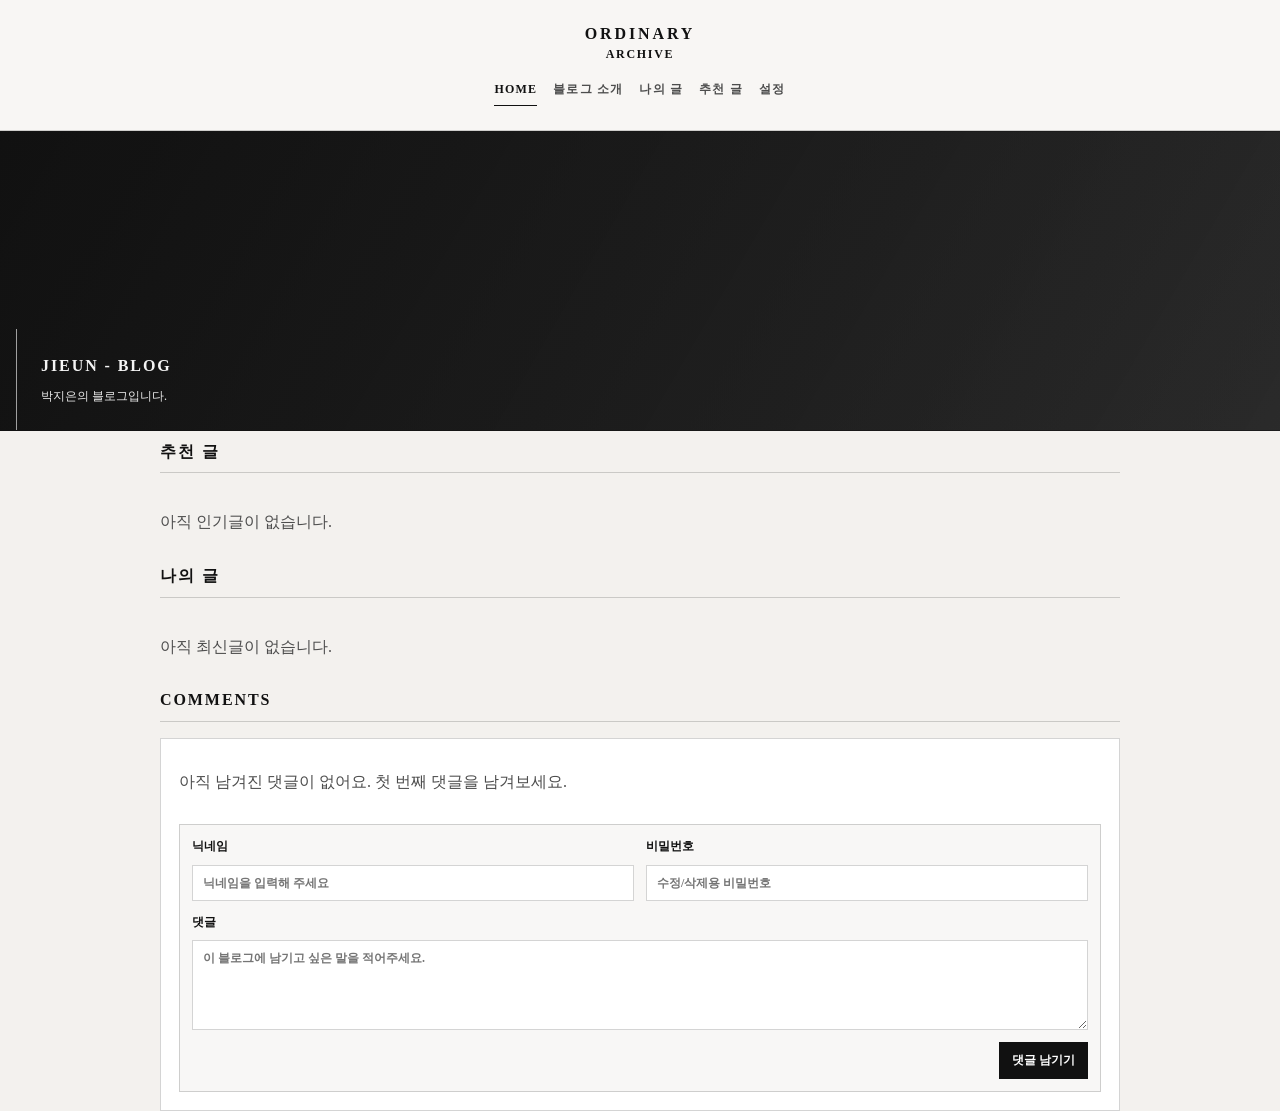
<file: index.html>
<!DOCTYPE html>
<html lang="ko">
<head>
  <meta charset="UTF-8" />
  <meta name="viewport" content="width=device-width, initial-scale=1.0" />
  <title>My Blog</title>
  <link rel="stylesheet" href="style.css" />
</head>
<body>
  <!-- ===== 헤더 / 브랜드 / 네비게이션 ===== -->
  <header class="site-header">
    <div class="brand-row">
      <div class="brand" aria-label="블로그 이름">
        <span class="brand-main">ORDINARY</span>
        <span class="brand-sub">archive</span>
      </div>
    </div>
    <div id="menu-container" class="menu"></div>
  </header>

  <!-- ===== 메인 페이지 콘텐츠 ===== -->
  <main class="page-shell home-shell">
    <!-- 메인 히어로 영역: 배경 이미지와 소개 문구 -->
    <section id="home" class="hero" aria-label="블로그 메인 배경">
      <div class="hero-content">
        <h1>jieun - blog</h1>
        <p> 박지은의 블로그입니다.</p>
      </div>
    </section>

    <!-- 추천 글 카드 영역 -->
    <section id="featured" class="content-section" aria-label="인기 글">
      <div class="section-head">
        <h2>추천 글</h2>
      </div>
      <div id="popularPosts" class="featured-grid"></div>
    </section>

    <!-- 최신 글 목록 영역 -->
    <section id="my-posts" class="content-section" aria-label="나의 글">
      <div class="section-head">
        <h2>나의 글</h2>
      </div>
      <div id="latestPosts" class="featured-grid"></div>
    </section>

    <!-- 댓글 영역: 작성 폼 + 댓글 리스트 -->
    <section id="comments" class="content-section comment-section" aria-label="Blog comments">
      <div class="section-head">
        <h2>Comments</h2>
      </div>

      <div class="comment-panel">
        <div id="commentList" class="comment-list" aria-live="polite"></div>

        <form id="commentForm" class="comment-form">
          <div class="comment-inputs">
            <label class="field-group">
              <span>닉네임</span>
              <input id="commentAuthor" type="text" maxlength="20" placeholder="닉네임을 입력해 주세요" aria-label="닉네임" />
            </label>
            <label class="field-group">
              <span>비밀번호</span>
              <input id="commentPassword" type="password" maxlength="20" placeholder="수정/삭제용 비밀번호" aria-label="비밀번호" />
            </label>
          </div>
          <label class="field-group comment-field">
            <span>댓글</span>
            <textarea id="commentMessage" rows="4" maxlength="300" placeholder="이 블로그에 남기고 싶은 말을 적어주세요." aria-label="댓글 내용"></textarea>
          </label>
          <div class="comment-submit-wrap">
            <button type="submit" class="comment-submit">댓글 남기기</button>
          </div>
        </form>
      </div>
    </section>
  </main>

  <script src="script.js"></script>
</body>
</html>
</file>
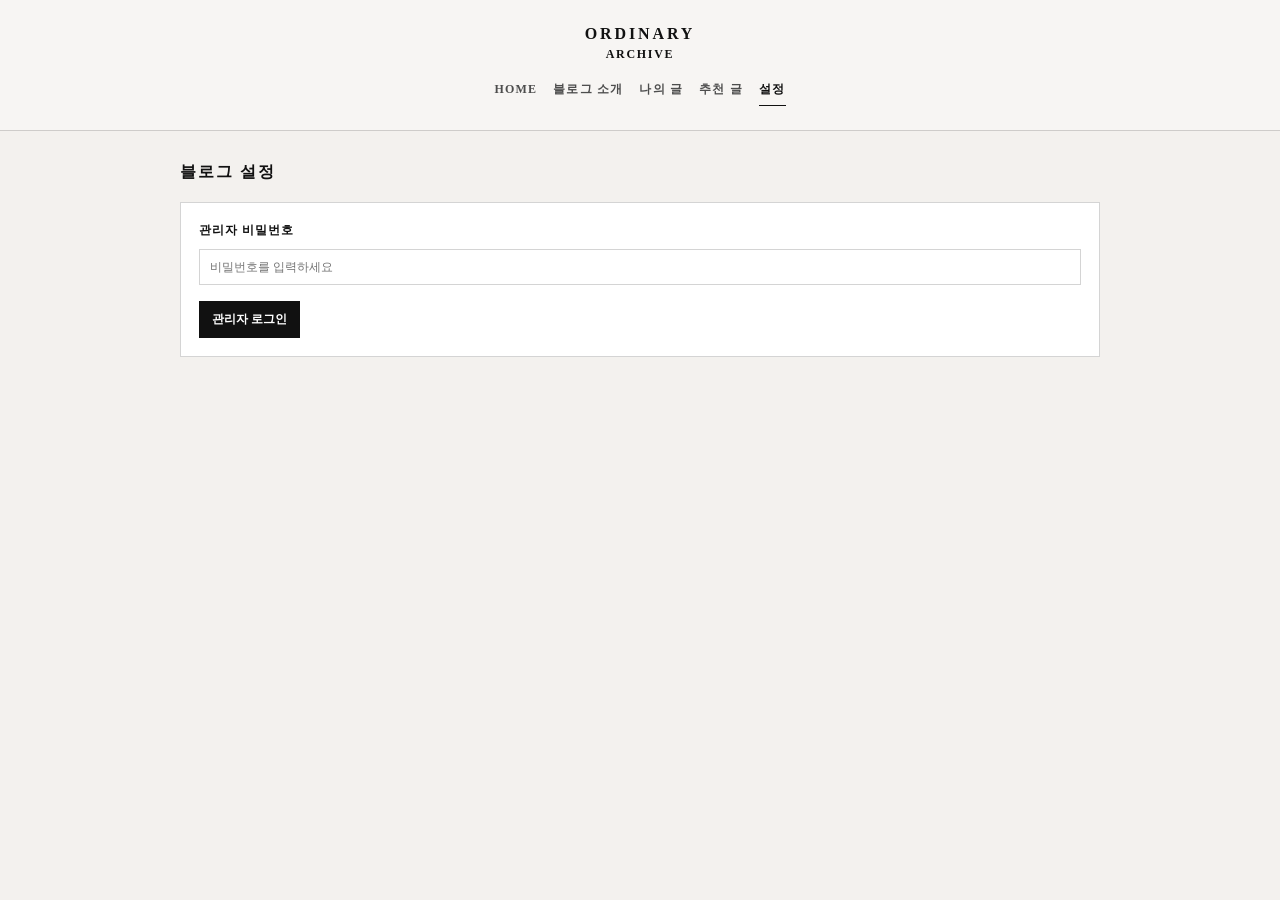
<file: settings.html>
<!DOCTYPE html>
<html lang="ko">
<head>
  <meta charset="UTF-8" />
  <meta name="viewport" content="width=device-width, initial-scale=1.0" />
  <title>블로그 설정</title>
  <link rel="stylesheet" href="style.css" />
</head>
<body>
  <!-- ===== 상단 헤더 / 메뉴 ===== -->
  <header class="site-header">
    <div class="brand-row">
      <div class="brand" aria-label="블로그 이름">
        <span class="brand-main">ORDINARY</span>
        <span class="brand-sub">archive</span>
      </div>
    </div>
    <div id="menu-container" class="menu"></div>
  </header>

  <!-- ===== 관리자 설정 페이지 ===== -->
  <main class="page-shell">
    <h1 class="page-title">블로그 설정</h1>

    <section class="form-panel">
      <div id="adminGate" class="form-stack">
        <div class="form-row">
          <label class="form-label" for="adminPassword">관리자 비밀번호</label>
          <input id="adminPassword" class="text-input" type="password" placeholder="비밀번호를 입력하세요" />
        </div>
        <div class="form-actions">
          <button id="adminLoginBtn" class="primary-btn" type="button">관리자 로그인</button>
          <span id="adminMessage" class="status-text" aria-live="polite"></span>
        </div>
      </div>

      <div id="adminSettings" style="display: none;" class="form-stack">
        <details class="collapsible-panel" open>
          <summary>홈 배경 / 비밀번호</summary>
          <div class="collapsible-body">
            <div class="form-row">
              <label class="form-label" for="bgFileInput">홈 배경 이미지 파일</label>
              <input id="bgFileInput" class="file-input" type="file" accept="image/*" />
            </div>

            <div class="form-row">
              <label class="form-label" for="newAdminPassword">관리자 비밀번호 변경</label>
              <input id="newAdminPassword" class="text-input" type="password" placeholder="새 비밀번호를 입력하세요" />
            </div>

            <div class="form-actions">
              <button id="bgApplyBtn" class="primary-btn" type="button">배경 저장</button>
              <button id="passwordChangeBtn" class="secondary-btn" type="button">비밀번호 변경</button>
              <button id="adminLogoutBtn" class="secondary-btn" type="button">로그아웃</button>
            </div>

            <div id="settingsMessage" class="status-text" aria-live="polite"></div>
          </div>
        </details>

        <details class="collapsible-panel">
          <summary>블로그 소개 수정</summary>
          <div class="collapsible-body">
            <form id="aboutEditorForm" class="form-stack">
              <div class="form-row">
                <label class="form-label" for="aboutTitleInput">소개 제목</label>
                <input id="aboutTitleInput" class="text-input" type="text" placeholder="예: 나의 하루를 사진으로 남기는 공간" />
              </div>

              <div class="form-row">
                <label class="form-label" for="aboutIntroInput">한 줄 소개</label>
                <textarea id="aboutIntroInput" class="textarea-input" placeholder="예: 이 블로그는 내가 좋아하는 순간을 사진과 글로 남기는 공간입니다."></textarea>
              </div>

              <div class="form-row">
                <label class="form-label" for="aboutMainImageInput">메인 사진</label>
                <input id="aboutMainImageInput" class="file-input" type="file" accept="image/*" />
              </div>

              <div class="form-row">
                <label class="form-label" for="aboutSecondaryImageInput">보조 사진</label>
                <input id="aboutSecondaryImageInput" class="file-input" type="file" accept="image/*" />
              </div>

              <div class="form-actions">
                <button class="primary-btn" type="submit">소개 저장</button>
                <span id="aboutStatus" class="status-text" aria-live="polite"></span>
              </div>
            </form>
          </div>
        </details>

        <details class="collapsible-panel">
          <summary>글쓰기 / 수정하기</summary>
          <div class="collapsible-body">
            <form id="postForm" class="form-stack">
              <input id="postId" type="hidden" />

              <div class="form-row">
                <label class="form-label" for="postTitle">제목</label>
                <input id="postTitle" class="text-input" type="text" placeholder="제목을 입력하세요" />
              </div>

              <div class="form-row">
                <label class="form-label">카테고리</label>
                <div id="categoryOptions" class="category-picker" aria-label="카테고리 선택"></div>
                <input id="postCategory" type="hidden" />
              </div>

              <div class="form-row">
                <label class="form-label">글쓰기 방식</label>
                <div class="toggle-row">
                  <button id="toggleHandwriteMode" class="secondary-btn" type="button">손글씨 메모 모드</button>
                  <span class="hint-text">사진 스크랩과 손글씨 메모를 함께 남겨 보세요.</span>
                </div>
              </div>

              <div id="handwritePanel" class="handwrite-panel" style="display: none;">
                <div class="handwrite-toolbar">
                  <div class="color-picker" aria-label="펜 색상">
                    <button class="color-swatch active" type="button" data-color="#2f1d1a" style="--swatch:#2f1d1a" aria-label="갈색 펜"></button>
                    <button class="color-swatch" type="button" data-color="#d45a5a" style="--swatch:#d45a5a" aria-label="레드 펜"></button>
                    <button class="color-swatch" type="button" data-color="#5377a7" style="--swatch:#5377a7" aria-label="블루 펜"></button>
                    <button class="color-swatch" type="button" data-color="#6a9b78" style="--swatch:#6a9b78" aria-label="그린 펜"></button>
                    <button class="color-swatch" type="button" data-color="#d9a44d" style="--swatch:#d9a44d" aria-label="옐로 펜"></button>
                  </div>
                  <button id="eraserToolBtn" class="secondary-btn" type="button">지우개</button>
                  <div class="sticker-row" aria-label="스티커">
                    <button class="sticker-btn" type="button" data-sticker="★">★</button>
                    <button class="sticker-btn" type="button" data-sticker="♥">♥</button>
                    <button class="sticker-btn" type="button" data-sticker="✦">✦</button>
                    <button class="sticker-btn" type="button" data-sticker="☀">☀</button>
                  </div>
                </div>
                <canvas id="handwriteCanvas" width="760" height="320" aria-label="손글씨 영역"></canvas>
                <div class="form-actions">
                  <button id="clearHandwriteBtn" class="secondary-btn" type="button">초기화</button>
                  <button id="saveHandwriteBtn" class="secondary-btn" type="button">손글씨 저장</button>
                </div>
                <input id="postSketch" type="hidden" />
              </div>

              <div class="form-row">
                <label class="form-label" for="postContent">내용</label>
                <textarea id="postContent" class="textarea-input" placeholder="오늘의 이야기를 작성해 주세요."></textarea>
              </div>

              <div class="form-row">
                <label class="form-label" for="scrapbookImage">사진 스크랩</label>
                <input id="scrapbookImage" class="file-input" type="file" accept="image/*" />
              </div>

              <div class="form-row">
                <label class="form-label" for="postGalleryFiles">사진 첨부</label>
                <input id="postGalleryFiles" class="file-input" type="file" accept="image/*" multiple />
                <div id="galleryPreview" class="gallery-preview" aria-live="polite"></div>
                <input id="postCoverImage" type="hidden" />
              </div>

              <div class="form-actions">
                <button class="primary-btn" type="submit">저장하기</button>
                <span id="saveStatus" class="status-text" aria-live="polite"></span>
              </div>
            </form>
          </div>
        </details>

        <details class="collapsible-panel">
          <summary>내 글 관리</summary>
          <div class="collapsible-body">
            <div id="myPostList" class="admin-post-list"></div>
          </div>
        </details>
      </div>
    </section>
  </main>

  <!-- ===== 자바스크립트 연결 ===== -->
  <script src="script.js"></script>
</body>
</html>
</file>
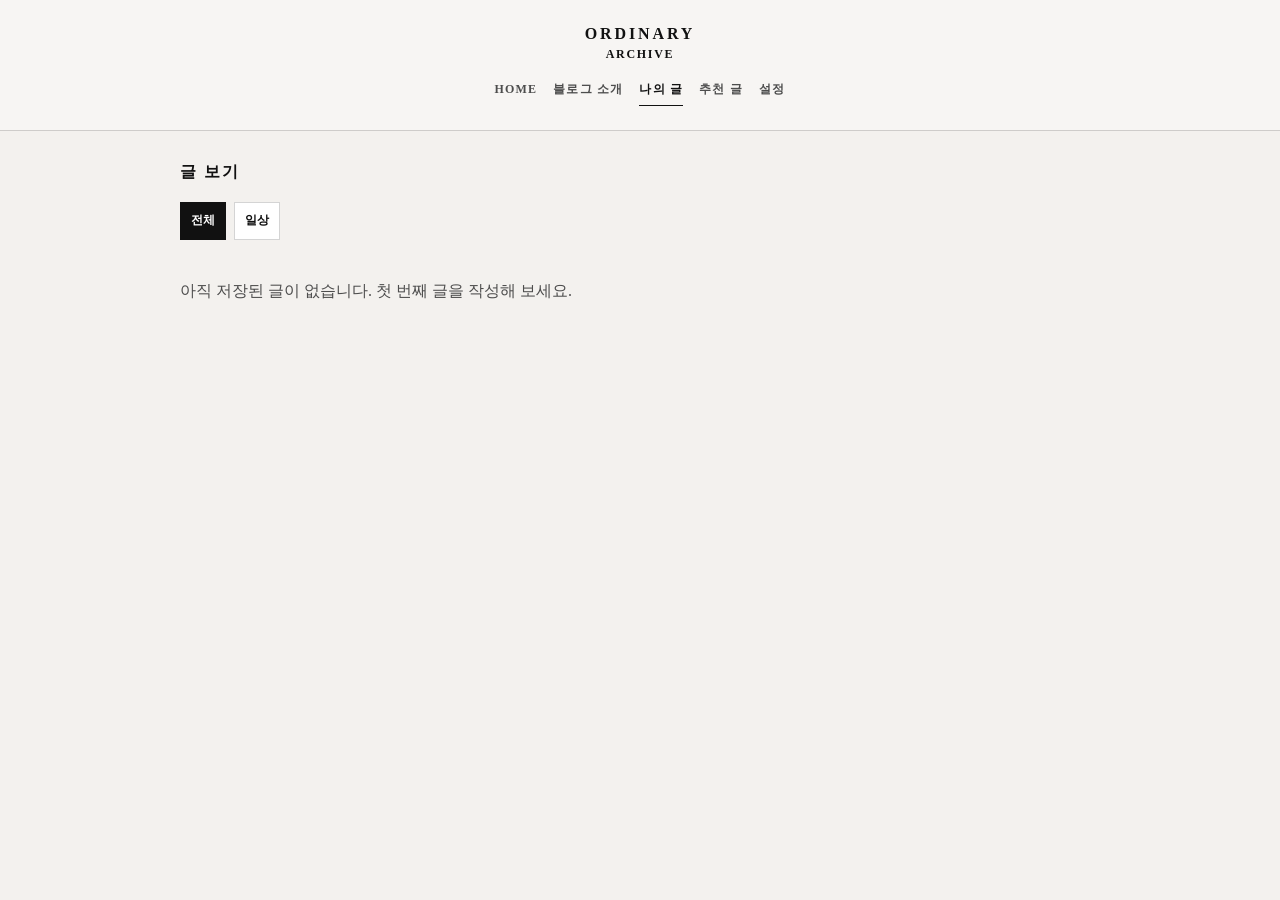
<file: view.html>
<!DOCTYPE html>
<html lang="ko">
<head>
  <meta charset="UTF-8" />
  <meta name="viewport" content="width=device-width, initial-scale=1.0" />
  <title>블로그 글 보기</title>
  <link rel="stylesheet" href="style.css" />
</head>
<body>
  <!-- ===== 상단 헤더 / 메뉴 ===== -->
  <header class="site-header">
    <div class="brand-row">
      <div class="brand" aria-label="블로그 이름">
        <span class="brand-main">ORDINARY</span>
        <span class="brand-sub">archive</span>
      </div>
    </div>
    <div id="menu-container" class="menu"></div>
  </header>

  <!-- ===== 글 목록 / 카테고리 필터 영역 ===== -->
  <main class="page-shell">
    <h1 class="page-title">글 보기</h1>
    <div class="category-nav-wrap">
      <div id="categoryFilters" class="category-filters" aria-label="카테고리 필터"></div>
    </div>
    <div id="postList" class="posts-board" aria-live="polite"></div>
  </main>

  <!-- ===== 자바스크립트 연결 ===== -->
  <script src="script.js"></script>
</body>
</html>
</file>
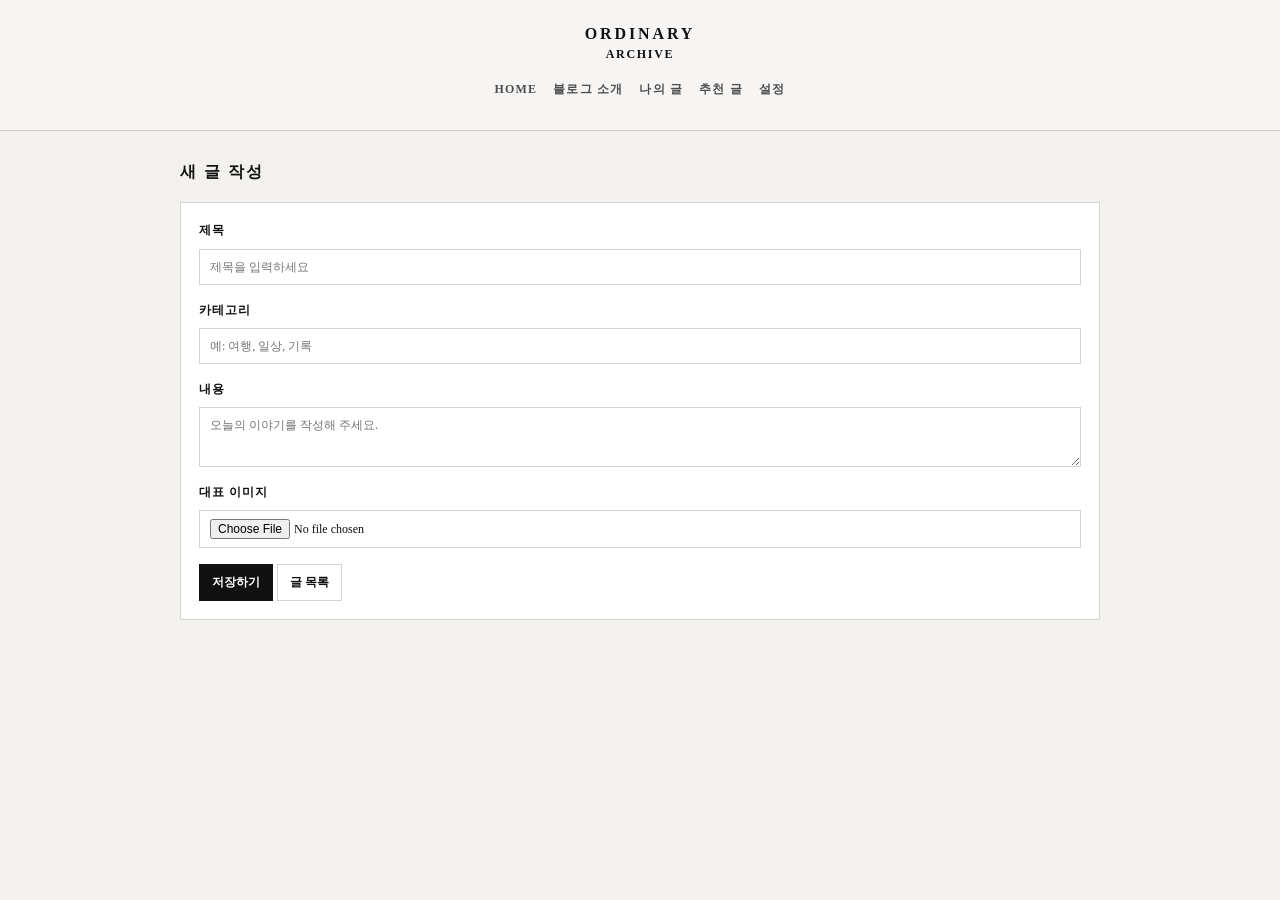
<file: writePage.html>
<!DOCTYPE html>
<html lang="ko">
<head>
  <meta charset="UTF-8" />
  <meta name="viewport" content="width=device-width, initial-scale=1.0" />
  <title>글쓰기</title>
  <link rel="stylesheet" href="style.css" />
</head>
<body>
  <!-- ===== 상단 헤더 / 메뉴 ===== -->
  <header class="site-header">
    <div class="brand-row">
      <div class="brand" aria-label="블로그 이름">
        <span class="brand-main">ORDINARY</span>
        <span class="brand-sub">archive</span>
      </div>
    </div>
    <div id="menu-container" class="menu"></div>
  </header>

  <!-- ===== 글 작성 폼 ===== -->
  <main class="page-shell">
    <h1 class="page-title">새 글 작성</h1>

    <section class="form-panel">
      <form id="postForm" class="form-stack">
        <input id="postId" type="hidden" />

        <div class="form-row">
          <label class="form-label" for="postTitle">제목</label>
          <input id="postTitle" class="text-input" type="text" placeholder="제목을 입력하세요" />
        </div>

        <div class="form-row">
          <label class="form-label" for="postCategory">카테고리</label>
          <input id="postCategory" class="text-input" type="text" placeholder="예: 여행, 일상, 기록" />
        </div>

        <div class="form-row">
          <label class="form-label" for="postContent">내용</label>
          <textarea id="postContent" class="textarea-input" placeholder="오늘의 이야기를 작성해 주세요."></textarea>
        </div>

        <div class="form-row">
          <label class="form-label" for="postImage">대표 이미지</label>
          <input id="postImage" class="file-input" type="file" accept="image/*" />
        </div>

        <div class="form-actions">
          <button class="primary-btn" type="submit">저장하기</button>
          <button class="secondary-btn" type="button" onclick="location.href='view.html'">글 목록</button>
          <span id="saveStatus" class="status-text" aria-live="polite"></span>
        </div>
      </form>
    </section>
  </main>

  <!-- ===== 자바스크립트 연결 ===== -->
  <script src="script.js"></script>
</body>
</html>
</file>
<file: style.css>
﻿:root {
  --bg: #f3f1ee;
  --panel: #ffffff;
  --paper: #f8f7f6;
  --ink: #111111;
  --muted: #4d4d4d;
  --line: rgba(17, 17, 17, 0.18);
  --soft: #e9e5e1;
  --font-main: Georgia, "Times New Roman", serif;
}

* {
  box-sizing: border-box;
}

html {
  scroll-behavior: smooth;
}

body {
  margin: 0;
  min-height: 100vh;
  background: var(--bg);
  color: var(--ink);
  font-family: var(--font-main);
  font-size: 16px;
  line-height: 1.6;
}

img {
  max-width: 100%;
  display: block;
}

a {
  color: inherit;
  text-decoration: none;
}

button,
input,
textarea {
  font: inherit;
}

button {
  cursor: pointer;
}

.site-header {
  position: sticky;
  top: 0;
  z-index: 20;
  background: rgba(248, 246, 244, 0.96);
  border-bottom: 1px solid var(--line);
}

.brand-row {
  max-width: 960px;
  margin: 0 auto;
  padding: 24px 20px 12px;
  display: flex;
  justify-content: center;
}

.brand {
  display: flex;
  flex-direction: column;
  align-items: center;
  gap: 4px;
  letter-spacing: 0.18em;
  text-transform: uppercase;
}

.brand-main {
  font-size: 16px;
  font-weight: 700;
  line-height: 1.2;
}

.brand-sub {
  font-size: 12px;
  font-weight: 700;
  letter-spacing: 0.14em;
  line-height: 1.2;
}

.menu {
  max-width: 960px;
  margin: 0 auto;
  padding: 0 20px 12px;
}

.menu ul {
  list-style: none;
  display: flex;
  justify-content: center;
  flex-wrap: wrap;
  gap: 16px;
  padding: 0;
  margin: 0;
}

.menu a {
  display: inline-block;
  padding: 6px 0;
  border-bottom: 1px solid transparent;
  color: var(--muted);
  font-size: 12px;
  font-weight: 700;
  letter-spacing: 0.1em;
  text-transform: uppercase;
}

.menu a:hover,
.menu a.active {
  color: var(--ink);
  border-color: var(--ink);
}

.page-shell {
  max-width: 960px;
  margin: 0 auto;
  padding: 28px 20px 80px;
}

.home-shell {
  max-width: none;
  padding: 0;
}

.home-shell > section:not(.hero),
.home-shell > .info-grid {
  width: min(960px, calc(100% - 40px));
  margin: 0 auto;
}

.hero {
  position: relative;
  min-height: 300px;
  display: flex;
  align-items: flex-end;
  background-size: cover;
  background-position: center;
  background-color: #111111;
  border-top: 1px solid var(--line);
  border-bottom: 1px solid var(--line);
}

.hero::before {
  content: "";
  position: absolute;
  inset: 0;
  background: linear-gradient(120deg, rgba(17, 17, 17, 0.82), rgba(70, 70, 70, 0.25));
}

.hero-content {
  position: relative;
  z-index: 1;
  max-width: 640px;
  padding: 24px 0 24px 24px;
  margin: 0 0 0 16px;
  border-left: 1px solid rgba(255, 255, 255, 0.6);
}

.hero-badge {
  display: inline-block;
  margin-bottom: 8px;
  color: #f5f5f5;
  font-size: 12px;
  font-weight: 700;
  letter-spacing: 0.12em;
  text-transform: uppercase;
}

.hero h1 {
  margin: 0 0 8px;
  color: #f4f4f4;
  font-size: 16px;
  font-weight: 700;
  line-height: 1.6;
  letter-spacing: 0.12em;
  text-transform: uppercase;
}

.hero p {
  max-width: 520px;
  margin: 0;
  color: rgba(255, 255, 255, 0.92);
  font-size: 12px;
  line-height: 1.6;
}

.content-section {
  margin-top: 32px;
}

.section-head {
  margin-bottom: 16px;
  padding-top: 8px;
  padding-bottom: 8px;
  border-bottom: 1px solid var(--line);
}

.section-head h2,
.section-head h3,
.page-title {
  margin: 0;
  color: var(--ink);
  font-size: 16px;
  font-weight: 700;
  letter-spacing: 0.12em;
  text-transform: uppercase;
}

.featured-grid {
  display: grid;
  grid-template-columns: repeat(3, minmax(0, 1fr));
  gap: 18px;
}

.card {
  background: var(--panel);
  border: 1px solid var(--line);
}

.card-link {
  display: block;
  height: 100%;
  color: inherit;
}

.card-thumb {
  height: 180px;
  background-size: cover;
  background-position: center;
  background-color: var(--soft);
  border-bottom: 1px solid var(--line);
}

.card-thumb.placeholder {
  display: flex;
  align-items: center;
  justify-content: center;
  color: var(--muted);
  font-size: 12px;
  letter-spacing: 0.14em;
  text-transform: uppercase;
  background: var(--soft);
}

.card-body {
  padding: 16px;
}

.card-meta {
  display: flex;
  align-items: center;
  justify-content: space-between;
  gap: 8px;
  margin-bottom: 10px;
}

.card-tag {
  display: inline-block;
  color: var(--ink);
  font-size: 12px;
  font-weight: 700;
  letter-spacing: 0.08em;
  text-transform: uppercase;
}

.card-views,
.post-meta,
.post-header {
  font-size: 12px;
  color: var(--muted);
}

.card h3,
.post-title,
.about-preview-copy h3,
.story-copy h2,
.hero-title {
  margin: 0;
  color: var(--ink);
  font-size: 16px;
  font-weight: 700;
  line-height: 1.5;
}

.card p,
.post-preview,
.about-preview-copy p,
.hero-intro-block p,
.story-aside p,
.story-copy p,
.post-content-paragraph,
.comment-item p {
  margin: 0;
  color: var(--ink);
  font-size: 16px;
  line-height: 1.6;
}

.post-card {
  background: var(--panel);
  border: 1px solid var(--line);
  padding: 20px;
}

.post-summary {
  display: flex;
  flex-direction: column;
}

.post-visual {
  width: 100%;
  height: 200px;
  overflow: hidden;
  border: 1px solid var(--line);
  background: var(--soft);
}

.post-visual img {
  width: 100%;
  height: 100%;
  object-fit: cover;
}

.post-visual.placeholder {
  display: flex;
  align-items: center;
  justify-content: center;
  color: var(--muted);
  font-size: 12px;
  letter-spacing: 0.14em;
  text-transform: uppercase;
}

.post-body {
  padding-top: 16px;
}

.post-header {
  display: flex;
  justify-content: space-between;
  align-items: center;
  gap: 8px;
  margin-bottom: 8px;
}

.post-detail-header {
  margin-bottom: 18px;
}

.post-detail-bar {
  display: flex;
  justify-content: space-between;
  align-items: center;
  gap: 12px;
  padding-bottom: 8px;
  border-bottom: 1px solid var(--line);
}

.left-tools,
.right-tools,
.admin-post-actions,
.comment-actions {
  display: flex;
  align-items: center;
  gap: 8px;
  flex-wrap: wrap;
}

.ghost-btn,
.action-btn,
.comment-submit,
.comment-action,
.comment-dialog-cancel,
.comment-dialog-confirm,
.primary-btn,
.secondary-btn,
.category-filter,
.category-chip,
.sticker-btn {
  border: 1px solid var(--line);
  background: var(--panel);
  color: var(--ink);
  font-size: 12px;
  font-weight: 700;
  padding: 8px 12px;
}

.comment-submit,
.comment-dialog-confirm,
.primary-btn {
  background: var(--ink);
  color: #ffffff;
  border-color: var(--ink);
}

.comment-section {
  margin-top: 36px;
}

.comment-panel {
  display: flex;
  flex-direction: column;
  gap: 18px;
  padding: 18px;
  background: var(--panel);
  border: 1px solid var(--line);
}

.comment-list {
  display: flex;
  flex-direction: column;
  gap: 14px;
}

.comment-item {
  padding-top: 12px;
  border-top: 1px solid var(--line);
}

.comment-meta {
  display: flex;
  justify-content: space-between;
  align-items: flex-start;
  gap: 12px;
  margin-bottom: 8px;
}

.comment-author-wrap {
  display: flex;
  align-items: center;
  flex-wrap: wrap;
  gap: 8px;
}

.comment-author {
  font-size: 16px;
  font-weight: 700;
}

.comment-date {
  font-size: 12px;
  color: var(--muted);
}

.comment-form {
  display: flex;
  flex-direction: column;
  gap: 12px;
  padding: 12px;
  background: var(--paper);
  border: 1px solid var(--line);
}

.comment-inputs {
  display: grid;
  grid-template-columns: 1fr 1fr;
  gap: 12px;
}

.field-group {
  display: flex;
  flex-direction: column;
  gap: 8px;
  color: var(--ink);
  font-size: 12px;
  font-weight: 700;
}

.field-group input,
.field-group textarea,
.text-input,
.textarea-input,
.file-input {
  width: 100%;
  border: 1px solid var(--line);
  background: var(--panel);
  color: var(--ink);
  padding: 8px 10px;
  font-size: 12px;
  line-height: 1.5;
}

.field-group textarea,
.textarea-input {
  min-height: 60px;
  resize: vertical;
}

.comment-submit-wrap {
  display: flex;
  justify-content: flex-end;
}

.comment-dialog-overlay {
  position: fixed;
  inset: 0;
  z-index: 50;
  display: flex;
  align-items: center;
  justify-content: center;
  padding: 12px;
  background: rgba(17, 17, 17, 0.35);
}

.comment-dialog {
  width: min(420px, 100%);
  background: var(--panel);
  border: 1px solid var(--line);
  padding: 18px;
}

.comment-dialog h3 {
  margin: 0 0 12px;
  font-size: 16px;
  font-weight: 700;
}

.comment-dialog-input {
  width: 100%;
  border: 1px solid var(--line);
  background: var(--panel);
  color: var(--ink);
  padding: 10px 12px;
  font-size: 16px;
  line-height: 1.5;
  min-height: 42px;
}

.comment-dialog textarea.comment-dialog-input {
  min-height: 96px;
}

.comment-dialog-actions {
  display: flex;
  justify-content: flex-end;
  gap: 10px;
  margin-top: 12px;
}

.comment-empty {
  padding: 12px 0;
  color: var(--muted);
}

.about-home-preview {
  width: 100%;
}

.about-preview-shell {
  display: grid;
  grid-template-columns: 1fr 1.2fr;
  gap: 18px;
  padding: 18px;
  background: var(--panel);
  border: 1px solid var(--line);
}

.about-preview-copy {
  display: flex;
  flex-direction: column;
  justify-content: center;
  gap: 10px;
}

.about-preview-header {
  display: flex;
  justify-content: space-between;
  align-items: center;
  gap: 12px;
  padding-bottom: 8px;
  border-bottom: 1px solid var(--line);
}

.about-preview-kicker,
.about-preview-tag,
.archive-inline-label,
.archive-header-row,
.archive-label,
.archive-blog {
  font-size: 12px;
  font-weight: 700;
  letter-spacing: 0.12em;
  text-transform: uppercase;
}

.about-preview-divider {
  width: 40px;
  height: 1px;
  background: var(--ink);
}

.about-preview-gallery {
  display: grid;
  grid-template-columns: 1.2fr 0.8fr;
  gap: 12px;
}

.about-preview-gallery img {
  width: 100%;
  height: 200px;
  object-fit: cover;
  border: 1px solid var(--line);
  background: var(--soft);
}

.archive-journal {
  background: var(--panel);
  border: 1px solid var(--line);
  padding: 18px;
}

.archive-header-row {
  display: grid;
  grid-template-columns: 1fr auto;
  align-items: center;
  padding-bottom: 8px;
  border-bottom: 1px solid var(--line);
}

.archive-hero {
  display: grid;
  grid-template-columns: 1.3fr 0.7fr;
  gap: 18px;
  align-items: end;
  padding: 18px 0;
  border-bottom: 1px solid var(--line);
}

.hero-title-wrap {
  display: flex;
  align-items: flex-end;
}

.hero-title {
  font-size: 16px;
  letter-spacing: 0.12em;
  text-transform: uppercase;
}

.hero-intro-block {
  display: flex;
  justify-content: flex-end;
  align-items: flex-end;
}

.hero-photo-wrap {
  margin: 18px 0 0;
}

.hero-photo-wrap img,
.mini-photo-box img,
.mini-gallery img {
  width: 100%;
  height: 220px;
  object-fit: cover;
  border: 1px solid var(--line);
  background: var(--soft);
}

.archive-story {
  display: grid;
  grid-template-columns: 0.8fr 1fr 1.2fr;
  gap: 18px;
  padding-top: 18px;
}

.story-aside {
  display: flex;
  flex-direction: column;
  gap: 12px;
}

.mini-photo-box {
  margin: 0;
}

.story-copy {
  display: flex;
  flex-direction: column;
  gap: 8px;
}

.archive-bottom {
  display: grid;
  grid-template-columns: 0.7fr 1.3fr;
  gap: 18px;
  padding-top: 18px;
  border-top: 1px solid var(--line);
}

.signature-wrap {
  display: flex;
  flex-direction: column;
  justify-content: flex-end;
  gap: 12px;
}

.signature-mark {
  width: 40px;
  height: 1px;
  background: var(--ink);
}

.signature-wrap p {
  margin: 0;
  font-size: 16px;
  line-height: 1.6;
}

.mini-gallery {
  display: grid;
  grid-template-columns: repeat(2, minmax(0, 1fr));
  gap: 12px;
}

.page-title {
  margin-bottom: 18px;
}

.form-panel {
  background: var(--panel);
  border: 1px solid var(--line);
  padding: 18px;
}

.form-stack {
  display: flex;
  flex-direction: column;
  gap: 16px;
}

.form-row {
  display: flex;
  flex-direction: column;
  gap: 8px;
}

.form-label {
  font-size: 12px;
  font-weight: 700;
  letter-spacing: 0.08em;
  text-transform: uppercase;
}

.toggle-row {
  display: flex;
  flex-wrap: wrap;
  align-items: center;
  gap: 12px;
}

.hint-text,
.status-text {
  font-size: 12px;
  color: var(--muted);
}

.category-nav-wrap {
  margin-bottom: 18px;
}

.category-filters,
.category-filter-list,
.category-picker {
  display: flex;
  flex-wrap: wrap;
  gap: 8px;
}

.category-filter,
.category-chip {
  background: var(--panel);
  border: 1px solid var(--line);
  color: var(--ink);
  font-size: 12px;
  font-weight: 700;
  padding: 8px 10px;
}

.category-filter.active,
.category-chip.active {
  background: var(--ink);
  border-color: var(--ink);
  color: #ffffff;
}

.empty-state {
  padding: 20px 0;
  color: var(--muted);
  font-size: 16px;
}

.handwrite-panel {
  padding: 18px;
  background: var(--paper);
  border: 1px solid var(--line);
}

.handwrite-toolbar {
  display: flex;
  flex-wrap: wrap;
  justify-content: space-between;
  align-items: center;
  gap: 12px;
  margin-bottom: 14px;
}

.color-picker {
  display: flex;
  align-items: center;
  gap: 8px;
}

.color-swatch {
  width: 16px;
  height: 16px;
  background: var(--swatch);
  border: 1px solid var(--line);
  border-radius: 50%;
}

.color-swatch.active {
  outline: 2px solid var(--ink);
  outline-offset: 2px;
}

.sticker-row {
  display: flex;
  flex-wrap: wrap;
  gap: 8px;
}

.sticker-btn {
  width: 28px;
  height: 28px;
  display: inline-flex;
  align-items: center;
  justify-content: center;
  padding: 0;
  font-size: 16px;
}

#handwriteCanvas {
  display: block;
  width: 100%;
  height: auto;
  border: 1px solid var(--line);
  background: #ffffff;
}

.admin-post-item {
  display: flex;
  align-items: center;
  justify-content: space-between;
  gap: 12px;
  padding: 12px 0;
  border-bottom: 1px solid var(--line);
}

.admin-post-title {
  font-size: 16px;
  font-weight: 700;
}

@media (max-width: 860px) {
  .featured-grid,
  .about-preview-shell,
  .archive-story,
  .archive-hero,
  .archive-bottom,
  .mini-gallery {
    grid-template-columns: 1fr;
  }

  .about-preview-shell,
  .archive-story,
  .archive-hero,
  .archive-bottom,
  .mini-gallery {
    display: grid;
  }
}

@media (max-width: 640px) {
  .page-shell {
    padding-left: 16px;
    padding-right: 16px;
  }

  .menu ul {
    gap: 8px 12px;
  }

  .hero-content {
    margin-left: 12px;
    padding-left: 16px;
  }

  .comment-inputs {
    grid-template-columns: 1fr;
  }
}
</file>
